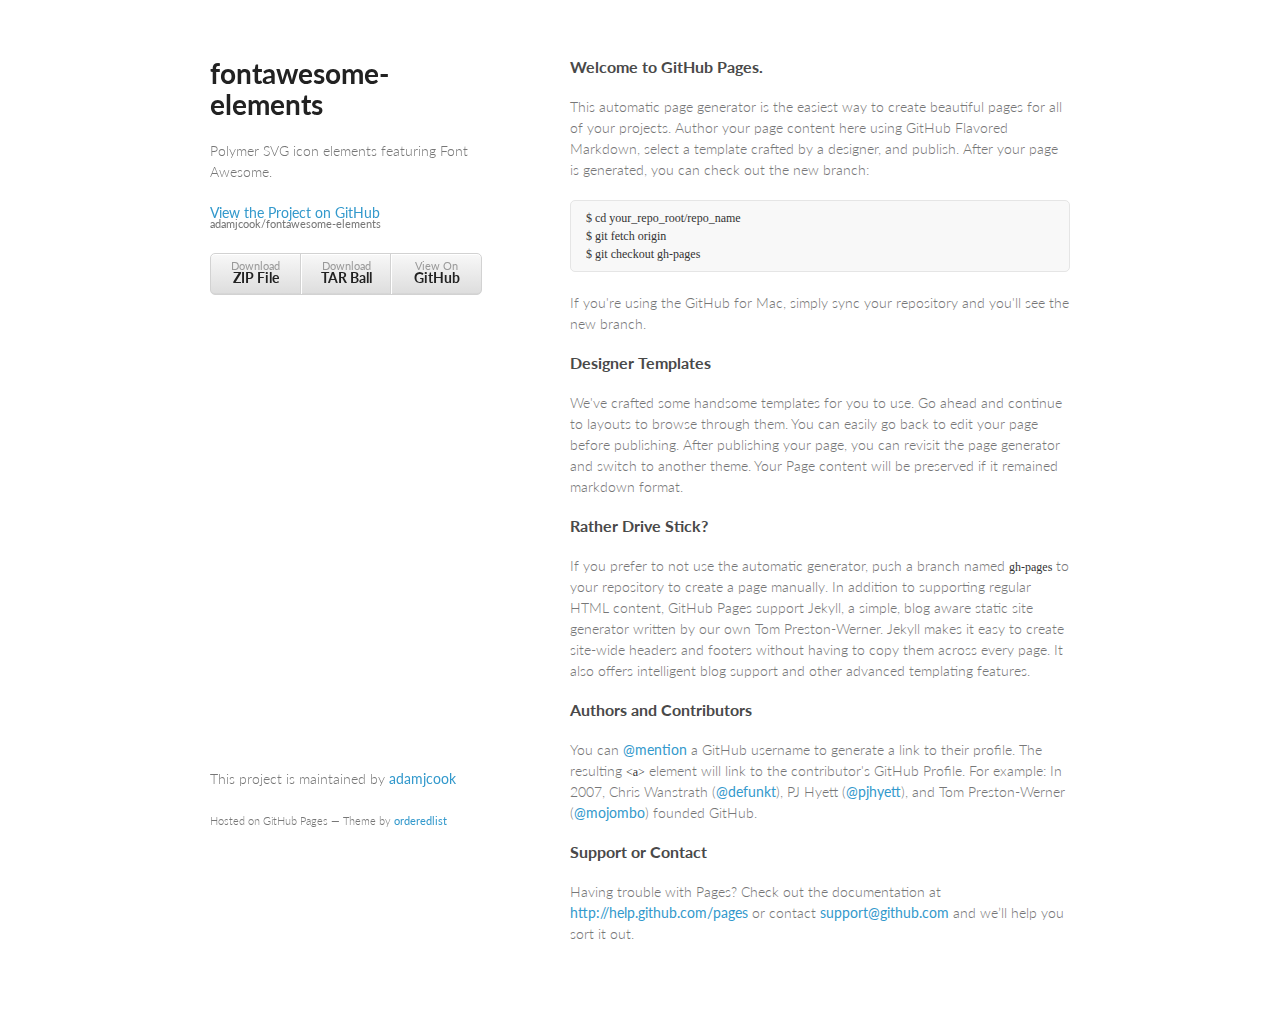
<file: index.html>
<!doctype html>
<html>
  <head>
    <meta charset="utf-8">
    <meta http-equiv="X-UA-Compatible" content="chrome=1">
    <title>fontawesome-elements by adamjcook</title>

    <link rel="stylesheet" href="stylesheets/styles.css">
    <link rel="stylesheet" href="stylesheets/pygment_trac.css">
    <meta name="viewport" content="width=device-width, initial-scale=1, user-scalable=no">
    <!--[if lt IE 9]>
    <script src="//html5shiv.googlecode.com/svn/trunk/html5.js"></script>
    <![endif]-->
  </head>
  <body>
    <div class="wrapper">
      <header>
        <h1>fontawesome-elements</h1>
        <p>Polymer SVG icon elements featuring Font Awesome.</p>

        <p class="view"><a href="https://github.com/adamjcook/fontawesome-elements">View the Project on GitHub <small>adamjcook/fontawesome-elements</small></a></p>


        <ul>
          <li><a href="https://github.com/adamjcook/fontawesome-elements/zipball/master">Download <strong>ZIP File</strong></a></li>
          <li><a href="https://github.com/adamjcook/fontawesome-elements/tarball/master">Download <strong>TAR Ball</strong></a></li>
          <li><a href="https://github.com/adamjcook/fontawesome-elements">View On <strong>GitHub</strong></a></li>
        </ul>
      </header>
      <section>
        <h3>
<a name="welcome-to-github-pages" class="anchor" href="#welcome-to-github-pages"><span class="octicon octicon-link"></span></a>Welcome to GitHub Pages.</h3>

<p>This automatic page generator is the easiest way to create beautiful pages for all of your projects. Author your page content here using GitHub Flavored Markdown, select a template crafted by a designer, and publish. After your page is generated, you can check out the new branch:</p>

<pre><code>$ cd your_repo_root/repo_name
$ git fetch origin
$ git checkout gh-pages
</code></pre>

<p>If you're using the GitHub for Mac, simply sync your repository and you'll see the new branch.</p>

<h3>
<a name="designer-templates" class="anchor" href="#designer-templates"><span class="octicon octicon-link"></span></a>Designer Templates</h3>

<p>We've crafted some handsome templates for you to use. Go ahead and continue to layouts to browse through them. You can easily go back to edit your page before publishing. After publishing your page, you can revisit the page generator and switch to another theme. Your Page content will be preserved if it remained markdown format.</p>

<h3>
<a name="rather-drive-stick" class="anchor" href="#rather-drive-stick"><span class="octicon octicon-link"></span></a>Rather Drive Stick?</h3>

<p>If you prefer to not use the automatic generator, push a branch named <code>gh-pages</code> to your repository to create a page manually. In addition to supporting regular HTML content, GitHub Pages support Jekyll, a simple, blog aware static site generator written by our own Tom Preston-Werner. Jekyll makes it easy to create site-wide headers and footers without having to copy them across every page. It also offers intelligent blog support and other advanced templating features.</p>

<h3>
<a name="authors-and-contributors" class="anchor" href="#authors-and-contributors"><span class="octicon octicon-link"></span></a>Authors and Contributors</h3>

<p>You can <a href="https://github.com/blog/821" class="user-mention">@mention</a> a GitHub username to generate a link to their profile. The resulting <code>&lt;a&gt;</code> element will link to the contributor's GitHub Profile. For example: In 2007, Chris Wanstrath (<a href="https://github.com/defunkt" class="user-mention">@defunkt</a>), PJ Hyett (<a href="https://github.com/pjhyett" class="user-mention">@pjhyett</a>), and Tom Preston-Werner (<a href="https://github.com/mojombo" class="user-mention">@mojombo</a>) founded GitHub.</p>

<h3>
<a name="support-or-contact" class="anchor" href="#support-or-contact"><span class="octicon octicon-link"></span></a>Support or Contact</h3>

<p>Having trouble with Pages? Check out the documentation at <a href="http://help.github.com/pages">http://help.github.com/pages</a> or contact <a href="mailto:support@github.com">support@github.com</a> and we’ll help you sort it out.</p>
      </section>
      <footer>
        <p>This project is maintained by <a href="https://github.com/adamjcook">adamjcook</a></p>
        <p><small>Hosted on GitHub Pages &mdash; Theme by <a href="https://github.com/orderedlist">orderedlist</a></small></p>
      </footer>
    </div>
    <script src="javascripts/scale.fix.js"></script>
    
  </body>
</html>
</file>
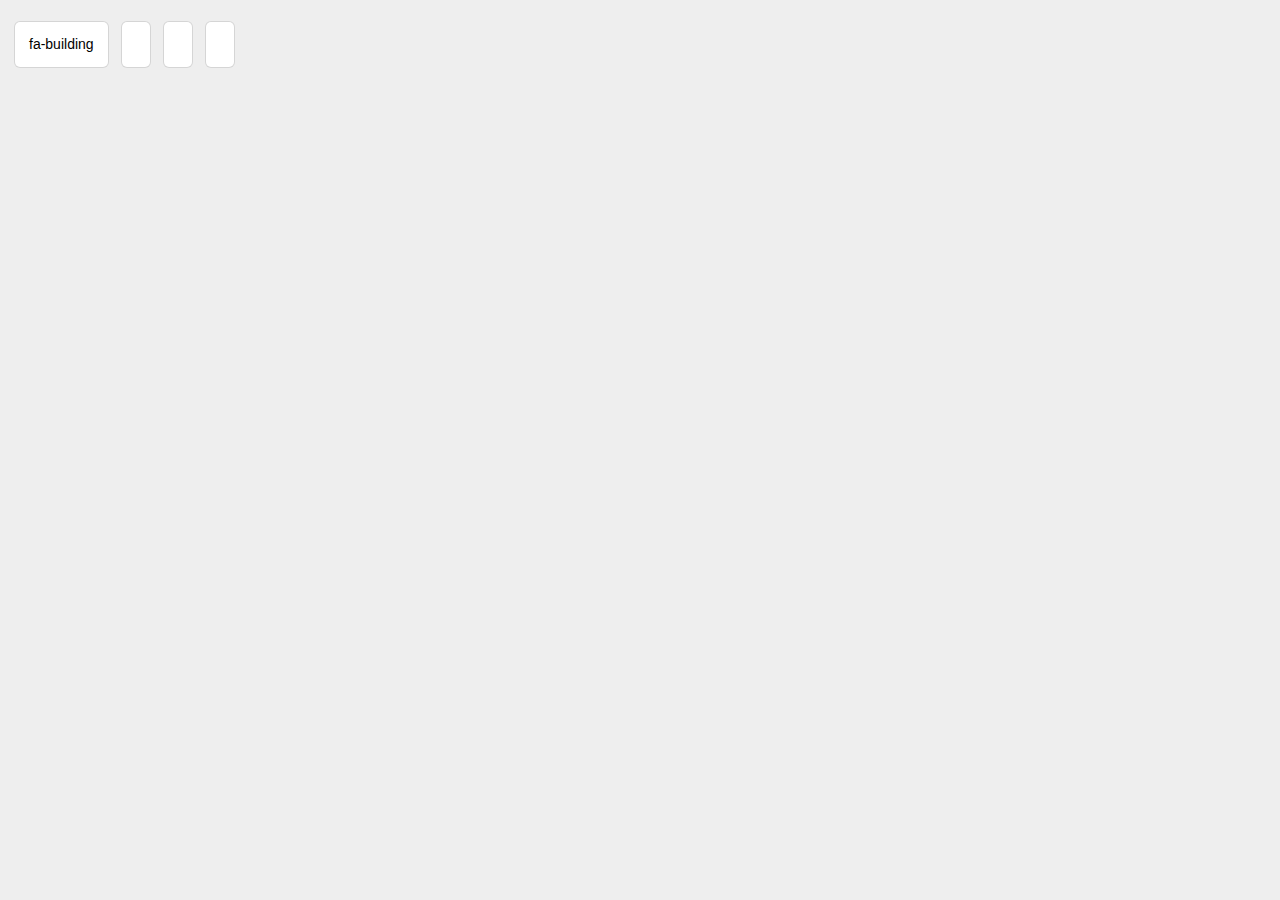
<file: lib/src/fontawesome-icon/demo.html>
<!doctype html>
<!--
Copyright (c) 2014 Adam Joseph Cook. All rights reserved.
This code may only be used under The MIT License found at http://adamjcook.github.io/fontawesome-elements/LICENSE
The complete set of contributors may be found at http://adamjcook.github.io/fontawesome-elements/CONTRIBUTORS
-->
<html>
<head>
  <title>fontawesome-icon</title>
  <script src="../platform/platform.js"></script>
  <link rel="import" href="../polymer/polymer.html">
  <link rel="import" href="fontawesome-icon.html">
  <style>
    body {
      background-color: #eee;
      font-size: 14px;
    }
    .icon-label {
      font-family: "Helvetica Neue", Helvetica, Arial, sans-serif;
    }
  </style>
</head>
<body unresolved>

<template is="auto-binding">
  <div wrap horizontal layout>
    <segment>
      <fontawesome-icon glyph="fa-building" size="12"></fontawesome-icon>
      <fontawesome-icon glyph="fa-building" size="7"></fontawesome-icon>
      <fontawesome-icon glyph="fa-building" size="4"></fontawesome-icon>
      <fontawesome-icon glyph="fa-building" size="2"></fontawesome-icon>
      <fontawesome-icon glyph="fa-building">
        <span class="icon-label">
          fa-building
        </span>
      </fontawesome-icon>
    </segment>
    <segment>
      <fontawesome-icon glyph="fa-cog" size="12"></fontawesome-icon>
      <fontawesome-icon glyph="fa-cog" size="7"></fontawesome-icon>
      <fontawesome-icon glyph="fa-cog" size="4"></fontawesome-icon>
      <fontawesome-icon glyph="fa-cog" size="2"></fontawesome-icon>
      <fontawesome-icon glyph="fa-cog"></fontawesome-icon>
    </segment>
    <segment>
      <fontawesome-icon glyph="fa-cubes" size="12"></fontawesome-icon>
      <fontawesome-icon glyph="fa-cubes" size="7"></fontawesome-icon>
      <fontawesome-icon glyph="fa-cubes" size="4"></fontawesome-icon>
      <fontawesome-icon glyph="fa-cubes" size="2"></fontawesome-icon>
      <fontawesome-icon glyph="fa-cubes"></fontawesome-icon>
    </segment>
    <segment>
      <fontawesome-icon glyph="fa-bolt" size="12"></fontawesome-icon>
      <fontawesome-icon glyph="fa-bolt" size="7"></fontawesome-icon>
      <fontawesome-icon glyph="fa-bolt" size="4"></fontawesome-icon>
      <fontawesome-icon glyph="fa-bolt" size="2"></fontawesome-icon>
      <fontawesome-icon glyph="fa-bolt"></fontawesome-icon>
    </segment>
  </div>
</template>

</body>
</html>
</file>
<file: stylesheets/styles.css>
@import url(https://fonts.googleapis.com/css?family=Lato:300italic,700italic,300,700);

body {
  padding:50px;
  font:14px/1.5 Lato, "Helvetica Neue", Helvetica, Arial, sans-serif;
  color:#777;
  font-weight:300;
}

h1, h2, h3, h4, h5, h6 {
  color:#222;
  margin:0 0 20px;
}

p, ul, ol, table, pre, dl {
  margin:0 0 20px;
}

h1, h2, h3 {
  line-height:1.1;
}

h1 {
  font-size:28px;
}

h2 {
  color:#393939;
}

h3, h4, h5, h6 {
  color:#494949;
}

a {
  color:#39c;
  font-weight:400;
  text-decoration:none;
}

a small {
  font-size:11px;
  color:#777;
  margin-top:-0.6em;
  display:block;
}

.wrapper {
  width:860px;
  margin:0 auto;
}

blockquote {
  border-left:1px solid #e5e5e5;
  margin:0;
  padding:0 0 0 20px;
  font-style:italic;
}

code, pre {
  font-family:Monaco, Bitstream Vera Sans Mono, Lucida Console, Terminal;
  color:#333;
  font-size:12px;
}

pre {
  padding:8px 15px;
  background: #f8f8f8;  
  border-radius:5px;
  border:1px solid #e5e5e5;
  overflow-x: auto;
}

table {
  width:100%;
  border-collapse:collapse;
}

th, td {
  text-align:left;
  padding:5px 10px;
  border-bottom:1px solid #e5e5e5;
}

dt {
  color:#444;
  font-weight:700;
}

th {
  color:#444;
}

img {
  max-width:100%;
}

header {
  width:270px;
  float:left;
  position:fixed;
}

header ul {
  list-style:none;
  height:40px;
  
  padding:0;
  
  background: #eee;
  background: -moz-linear-gradient(top, #f8f8f8 0%, #dddddd 100%);
  background: -webkit-gradient(linear, left top, left bottom, color-stop(0%,#f8f8f8), color-stop(100%,#dddddd));
  background: -webkit-linear-gradient(top, #f8f8f8 0%,#dddddd 100%);
  background: -o-linear-gradient(top, #f8f8f8 0%,#dddddd 100%);
  background: -ms-linear-gradient(top, #f8f8f8 0%,#dddddd 100%);
  background: linear-gradient(top, #f8f8f8 0%,#dddddd 100%);
  
  border-radius:5px;
  border:1px solid #d2d2d2;
  box-shadow:inset #fff 0 1px 0, inset rgba(0,0,0,0.03) 0 -1px 0;
  width:270px;
}

header li {
  width:89px;
  float:left;
  border-right:1px solid #d2d2d2;
  height:40px;
}

header ul a {
  line-height:1;
  font-size:11px;
  color:#999;
  display:block;
  text-align:center;
  padding-top:6px;
  height:40px;
}

strong {
  color:#222;
  font-weight:700;
}

header ul li + li {
  width:88px;
  border-left:1px solid #fff;
}

header ul li + li + li {
  border-right:none;
  width:89px;
}

header ul a strong {
  font-size:14px;
  display:block;
  color:#222;
}

section {
  width:500px;
  float:right;
  padding-bottom:50px;
}

small {
  font-size:11px;
}

hr {
  border:0;
  background:#e5e5e5;
  height:1px;
  margin:0 0 20px;
}

footer {
  width:270px;
  float:left;
  position:fixed;
  bottom:50px;
}

@media print, screen and (max-width: 960px) {
  
  div.wrapper {
    width:auto;
    margin:0;
  }
  
  header, section, footer {
    float:none;
    position:static;
    width:auto;
  }
  
  header {
    padding-right:320px;
  }
  
  section {
    border:1px solid #e5e5e5;
    border-width:1px 0;
    padding:20px 0;
    margin:0 0 20px;
  }
  
  header a small {
    display:inline;
  }
  
  header ul {
    position:absolute;
    right:50px;
    top:52px;
  }
}

@media print, screen and (max-width: 720px) {
  body {
    word-wrap:break-word;
  }
  
  header {
    padding:0;
  }
  
  header ul, header p.view {
    position:static;
  }
  
  pre, code {
    word-wrap:normal;
  }
}

@media print, screen and (max-width: 480px) {
  body {
    padding:15px;
  }
  
  header ul {
    display:none;
  }
}

@media print {
  body {
    padding:0.4in;
    font-size:12pt;
    color:#444;
  }
}
</file>
<file: stylesheets/pygment_trac.css>
.highlight  { background: #ffffff; }
.highlight .c { color: #999988; font-style: italic } /* Comment */
.highlight .err { color: #a61717; background-color: #e3d2d2 } /* Error */
.highlight .k { font-weight: bold } /* Keyword */
.highlight .o { font-weight: bold } /* Operator */
.highlight .cm { color: #999988; font-style: italic } /* Comment.Multiline */
.highlight .cp { color: #999999; font-weight: bold } /* Comment.Preproc */
.highlight .c1 { color: #999988; font-style: italic } /* Comment.Single */
.highlight .cs { color: #999999; font-weight: bold; font-style: italic } /* Comment.Special */
.highlight .gd { color: #000000; background-color: #ffdddd } /* Generic.Deleted */
.highlight .gd .x { color: #000000; background-color: #ffaaaa } /* Generic.Deleted.Specific */
.highlight .ge { font-style: italic } /* Generic.Emph */
.highlight .gr { color: #aa0000 } /* Generic.Error */
.highlight .gh { color: #999999 } /* Generic.Heading */
.highlight .gi { color: #000000; background-color: #ddffdd } /* Generic.Inserted */
.highlight .gi .x { color: #000000; background-color: #aaffaa } /* Generic.Inserted.Specific */
.highlight .go { color: #888888 } /* Generic.Output */
.highlight .gp { color: #555555 } /* Generic.Prompt */
.highlight .gs { font-weight: bold } /* Generic.Strong */
.highlight .gu { color: #800080; font-weight: bold; } /* Generic.Subheading */
.highlight .gt { color: #aa0000 } /* Generic.Traceback */
.highlight .kc { font-weight: bold } /* Keyword.Constant */
.highlight .kd { font-weight: bold } /* Keyword.Declaration */
.highlight .kn { font-weight: bold } /* Keyword.Namespace */
.highlight .kp { font-weight: bold } /* Keyword.Pseudo */
.highlight .kr { font-weight: bold } /* Keyword.Reserved */
.highlight .kt { color: #445588; font-weight: bold } /* Keyword.Type */
.highlight .m { color: #009999 } /* Literal.Number */
.highlight .s { color: #d14 } /* Literal.String */
.highlight .na { color: #008080 } /* Name.Attribute */
.highlight .nb { color: #0086B3 } /* Name.Builtin */
.highlight .nc { color: #445588; font-weight: bold } /* Name.Class */
.highlight .no { color: #008080 } /* Name.Constant */
.highlight .ni { color: #800080 } /* Name.Entity */
.highlight .ne { color: #990000; font-weight: bold } /* Name.Exception */
.highlight .nf { color: #990000; font-weight: bold } /* Name.Function */
.highlight .nn { color: #555555 } /* Name.Namespace */
.highlight .nt { color: #000080 } /* Name.Tag */
.highlight .nv { color: #008080 } /* Name.Variable */
.highlight .ow { font-weight: bold } /* Operator.Word */
.highlight .w { color: #bbbbbb } /* Text.Whitespace */
.highlight .mf { color: #009999 } /* Literal.Number.Float */
.highlight .mh { color: #009999 } /* Literal.Number.Hex */
.highlight .mi { color: #009999 } /* Literal.Number.Integer */
.highlight .mo { color: #009999 } /* Literal.Number.Oct */
.highlight .sb { color: #d14 } /* Literal.String.Backtick */
.highlight .sc { color: #d14 } /* Literal.String.Char */
.highlight .sd { color: #d14 } /* Literal.String.Doc */
.highlight .s2 { color: #d14 } /* Literal.String.Double */
.highlight .se { color: #d14 } /* Literal.String.Escape */
.highlight .sh { color: #d14 } /* Literal.String.Heredoc */
.highlight .si { color: #d14 } /* Literal.String.Interpol */
.highlight .sx { color: #d14 } /* Literal.String.Other */
.highlight .sr { color: #009926 } /* Literal.String.Regex */
.highlight .s1 { color: #d14 } /* Literal.String.Single */
.highlight .ss { color: #990073 } /* Literal.String.Symbol */
.highlight .bp { color: #999999 } /* Name.Builtin.Pseudo */
.highlight .vc { color: #008080 } /* Name.Variable.Class */
.highlight .vg { color: #008080 } /* Name.Variable.Global */
.highlight .vi { color: #008080 } /* Name.Variable.Instance */
.highlight .il { color: #009999 } /* Literal.Number.Integer.Long */

.type-csharp .highlight .k { color: #0000FF }
.type-csharp .highlight .kt { color: #0000FF }
.type-csharp .highlight .nf { color: #000000; font-weight: normal }
.type-csharp .highlight .nc { color: #2B91AF }
.type-csharp .highlight .nn { color: #000000 }
.type-csharp .highlight .s { color: #A31515 }
.type-csharp .highlight .sc { color: #A31515 }
</file>
